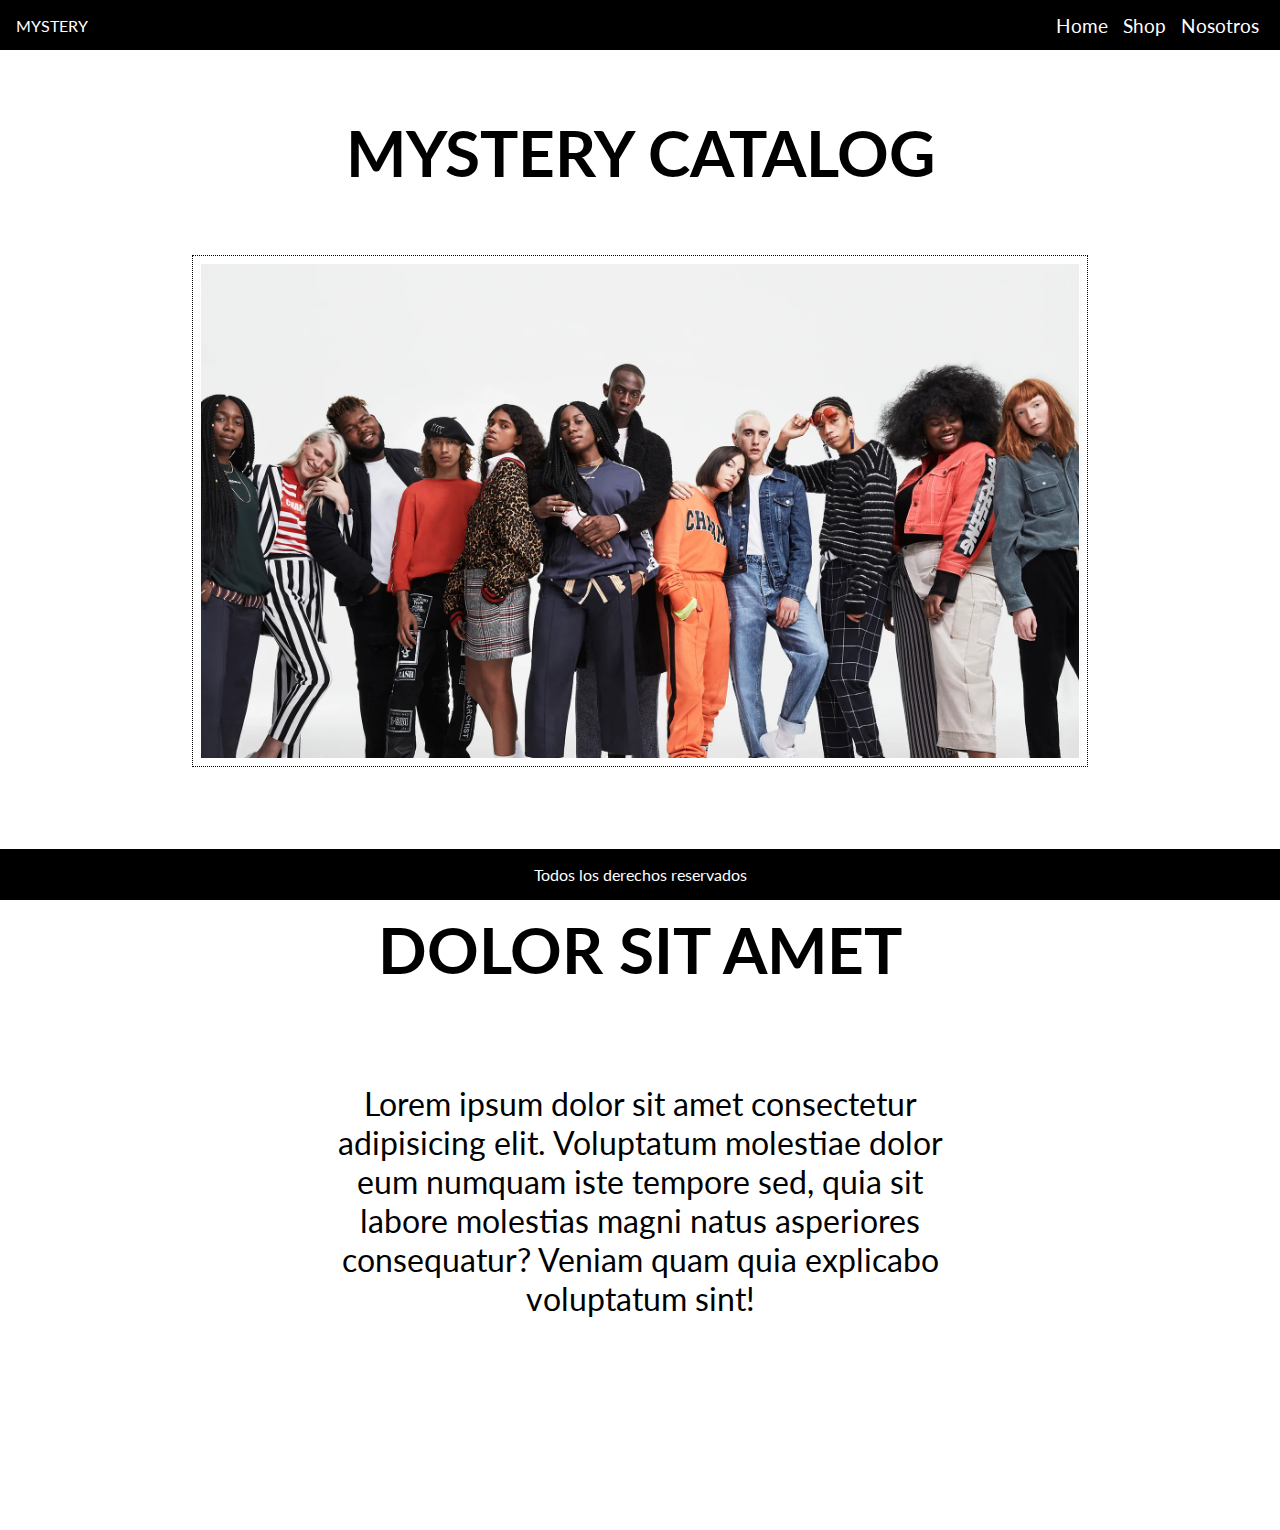
<file: aboutUs.html>
<!DOCTYPE html>
<html lang="es">
  <head>
    <meta charset="UTF-8" />
    <meta name="viewport" content="width=device-width, initial-scale=1.0" />
    <title>Sobre Nosotros</title>
    <link rel="stylesheet" href="style.css" />
  </head>
  <body>
    <header>
      <section class="top-nav">
        <div>MYSTERY</div>
        <input id="menu-toggle" type="checkbox" />
        <label class="menu-button-container" for="menu-toggle">
          <div class="menu-button"></div>
        </label>
        <ul class="menu">
          <li><a href="index.html">Home</a></li>
          <li><a href="catalog.html">Shop</a></li>
          <li><a href="aboutUs.html">Nosotros</a></li>
        </ul>
      </section>
    </header>

    <main>
      <div class="mainDigest">
        <h3>MYSTERY CATALOG</h3>
        <div class="digestImage">
          <img src="assets/img/aboutUs.jpg" alt="" />
        </div>
        <div class="digestText">
          <h3>
            LOREM IPSUM <br />
            DOLOR SIT AMET
          </h3>
          <p>
            Lorem ipsum dolor sit amet consectetur adipisicing elit. Voluptatum
            molestiae dolor eum numquam iste tempore sed, quia sit labore
            molestias magni natus asperiores consequatur? Veniam quam quia
            explicabo voluptatum sint!
          </p>
        </div>
      </div>
    </main>

    <footer>
      <p>Todos los derechos reservados</p>
    </footer>
  </body>
</html>
</file>
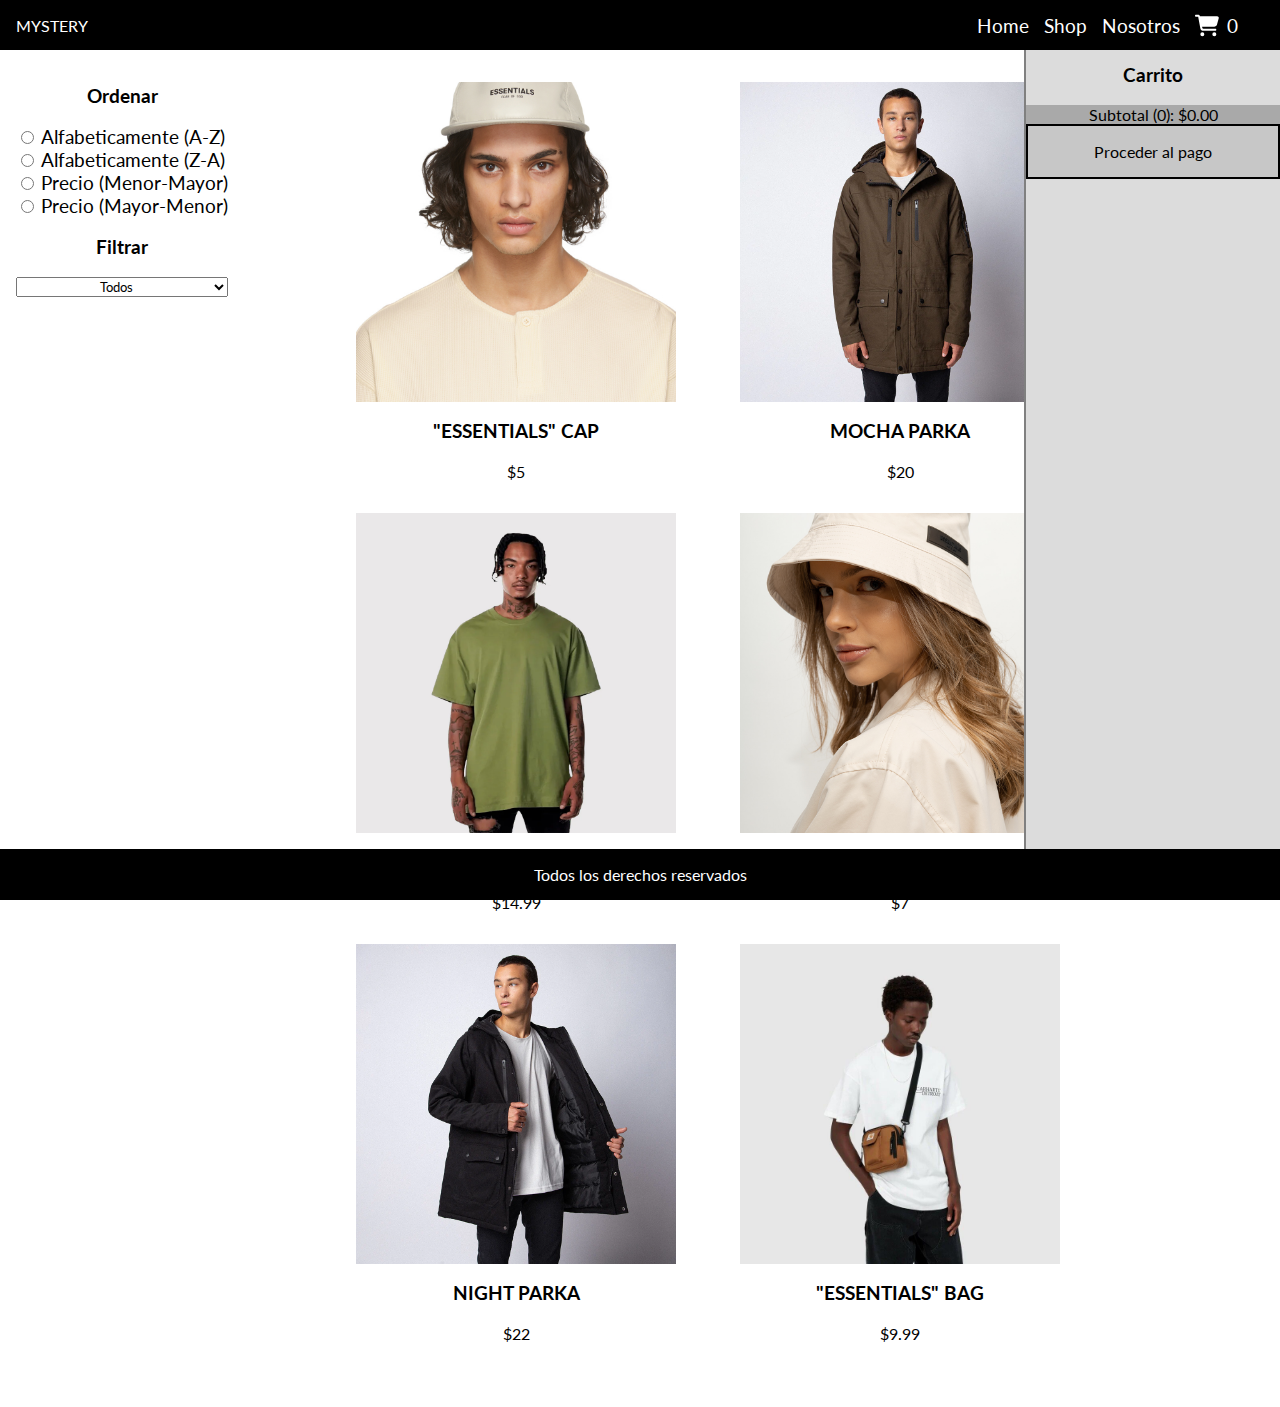
<file: catalog.html>
<!DOCTYPE html>
<html lang="es">
  <head>
    <meta charset="UTF-8" />
    <meta http-equiv="X-UA-Compatible" content="IE=edge" />
    <meta name="viewport" content="width=device-width, initial-scale=1.0" />
    <link rel="stylesheet" href="style.css" />
    <title>Catalogo</title>
  </head>

  <body>
    <header>
      <section class="top-nav">
        <div>MYSTERY</div>
        <input id="menu-toggle" type="checkbox" />
        <label class="menu-button-container" for="menu-toggle">
          <div class="menu-button"></div>
        </label>
        <ul class="menu">
          <li><a href="index.html">Home</a></li>
          <li><a href="catalog.html">Shop</a></li>
          <li><a href="aboutUs.html">Nosotros</a></li>
          <li>
            <div id="cartBtn" class="cartBtn">
              <img
                class="whiteFilter"
                src="assets/img/cart-shopping-solid.svg"
                alt="cart"
              />
              <span class="cartCount"></span>
            </div>
          </li>
        </ul>
      </section>
    </header>

    <main class="catalogMain">
      <section class="filtersSideBar">
        <div class="sort">
          <h3>Ordenar</h3>

          <div class="filter">
            <input type="radio" name="filter" id="alfabeticamenteAsc" />
            <span>Alfabeticamente (A-Z)</span>
          </div>

          <div class="filter">
            <input type="radio" name="filter" id="alfabeticamenteDesc" />
            <span>Alfabeticamente (Z-A)</span>
          </div>

          <div class="filter">
            <input type="radio" name="filter" id="precioAsc" />
            <span>Precio (Menor-Mayor)</span>
          </div>

          <div class="filter">
            <input type="radio" name="filter" id="precioDesc" />
            <span>Precio (Mayor-Menor)</span>
          </div>
        </div>

        <div class="filterSelect">
          <h3>Filtrar</h3>
          <select name="filter" id="filter">
            <option value="all">Todos</option>
            <option value="parka">Parkas</option>
            <option value="tshirt">T-Shirts</option>
            <option value="accesory">Accessorios</option>
          </select>
        </div>
      </section>

      <section class="productSection">
        <!--products will be rendered here-->
      </section>

      <section class="cart closeCart">
        <div class="cartBtnResponsive">
          <img src="assets/img/x-solid.svg" alt="Cerrar carrito" />
        </div>
        <h3>Carrito</h3>
        <div class="addedProducts">
          <!--cart items will be rendered here-->
        </div>
        <div class="subtotal"></div>
        <div class="checkout">
          <a>Proceder al pago</a>
        </div>
      </section>
    </main>

    <footer>
      <p>Todos los derechos reservados</p>
    </footer>
  </body>

  <script src="products.js"></script>
  <script src="index.js"></script>
</html>
</file>
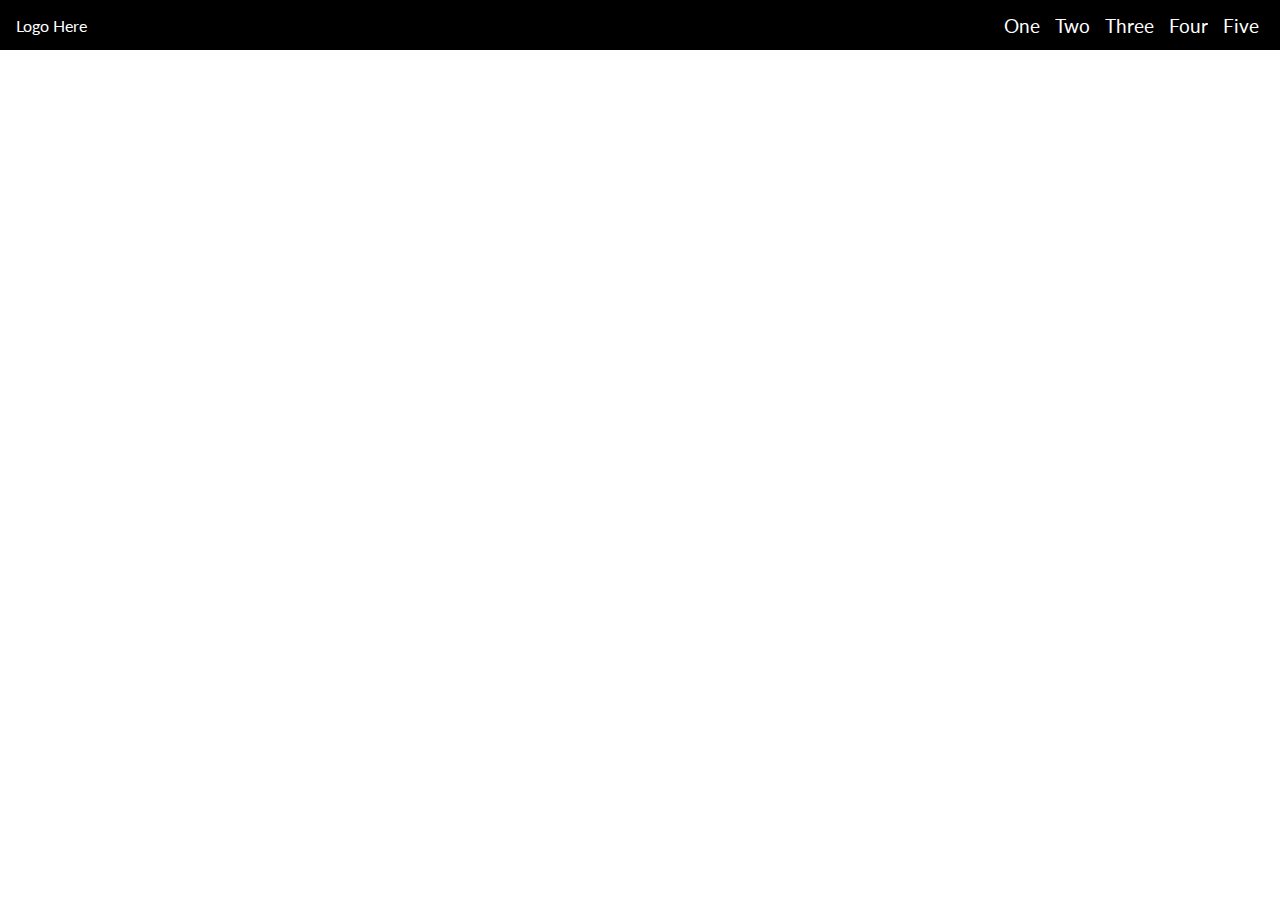
<file: test.html>
<!DOCTYPE html>
<html lang="en">
  <head>
    <meta charset="UTF-8" />
    <meta name="viewport" content="width=device-width, initial-scale=1.0" />
    <title>Document</title>
    <link rel="stylesheet" href="style.css" />
  </head>
  <body>
    <section class="top-nav">
      <div>Logo Here</div>
      <input id="menu-toggle" type="checkbox" />
      <label class="menu-button-container" for="menu-toggle">
        <div class="menu-button"></div>
      </label>
      <ul class="menu">
        <li>One</li>
        <li>Two</li>
        <li>Three</li>
        <li>Four</li>
        <li>Five</li>
      </ul>
    </section>
  </body>
</html>
</file>
<file: style.css>
@import url("https://fonts.googleapis.com/css2?family=Lato&display=swap");
html {
  box-sizing: border-box;
}

*,
*::before,
*::after {
  box-sizing: inherit;
  font-family: "Lato", sans-serif;
}

body {
  margin: 0;
  padding: 0;
}

.catalogCategories {
  display: flex;
  flex-flow: row nowrap;
  justify-content: center;
  position: fixed;
  height: 100vh;
}
.catalogCategories a {
  width: 100%;
  height: 100vh;
  overflow: hidden;
  text-decoration: none;
}
.catalogCategories a span {
  visibility: hidden;
  position: relative;
  bottom: 30%;
  font-size: 4rem;
  color: white;
  opacity: 0;
  transition: 0.7s ease;
  position: relative;
  display: block;
  text-align: center;
  pointer-events: none;
}
.catalogCategories a:hover span {
  visibility: visible;
  opacity: 1;
  transition: opacity 0.7s ease;
  transition-delay: 0.1s;
  background-color: rgba(0, 0, 0, 0.2);
}
.catalogCategories img {
  top: 0;
  left: 0;
  width: 100%;
  height: 100%;
  -o-object-fit: cover;
     object-fit: cover;
  transition: transform 1s ease, filter 0.1s linear;
}
.catalogCategories img:hover {
  transform: scale(1.2);
  transition: transform 1s ease, filter 0.1s linear;
  filter: blur(5px);
}

footer {
  background-color: black;
  color: white;
  display: flex;
  flex-direction: row;
  justify-content: space-evenly;
  align-items: center;
  bottom: 0;
  position: fixed;
  width: 100vw;
  z-index: 2;
}
footer p {
  font-family: "Lato", sans-serif;
}

.catalogMain {
  display: flex;
  flex-flow: row nowrap;
}

.filtersSideBar {
  margin: 1rem;
  width: -webkit-fill-available;
  width: -moz-available;
  width: fill-available;
  max-width: -moz-fit-content;
  max-width: fit-content;
  z-index: 1;
}
.filtersSideBar h3 {
  text-align: center;
}
.filtersSideBar div span {
  font-family: "Lato", sans-serif;
  font-size: 1.2rem;
}
.filtersSideBar .filterSelect {
  display: flex;
  flex-direction: column;
}
.filtersSideBar .filterSelect select {
  text-align: center;
}

.productSection {
  display: flex;
  flex-flow: row wrap;
  position: relative;
  z-index: 1;
  margin: 0 0 4rem 5rem;
}
.productSection .product .productAdd {
  max-height: 300px;
  margin: 2rem 2rem 5rem 2rem;
}
.productSection .product .productAdd:hover {
  cursor: pointer;
}
.productSection .product .productAdd img {
  width: 20rem;
  height: 20rem;
  -o-object-fit: cover;
     object-fit: cover;
}
.productSection .product .productAdd h3 {
  text-align: center;
}
.productSection .product .productAdd p {
  opacity: 0;
  background-color: black;
  color: white;
  max-width: 20rem;
  max-height: 20rem;
  margin-top: -1.4rem;
  height: -webkit-fill-available;
  height: -moz-available;
  height: fill-available;
  width: -webkit-fill-available;
  width: -moz-available;
  width: fill-available;
  text-align: center;
  vertical-align: center;
  transition: 0.7s ease;
}
.productSection .product .productAdd:hover p {
  opacity: 0.7;
  transition: 0.7s ease;
}
.productSection .product span {
  display: block;
  text-align: center;
}

.cart {
  position: fixed;
  max-width: 20vw;
  width: 100%;
  background-color: gainsboro;
  right: 0;
  top: 0;
  bottom: 0;
  overflow-y: scroll;
  padding-bottom: 10vh;
  border-left: gray 2px solid;
  z-index: 1;
}
.cart h3 {
  text-align: center;
  margin-top: 4rem;
}
.cart .cartBtnResponsive {
  text-align: center;
  margin-top: 3rem;
  display: none;
}
.cart div div div h3 {
  margin-top: 1rem;
}
.cart .subtotal {
  text-align: center;
  background-color: darkgray;
}
.cart .checkout a {
  color: #000000;
  background-color: rgb(199, 199, 199);
  border: solid black 2px;
  text-align: center;
  display: block;
  padding: 1rem;
  cursor: pointer;
}
.cart .checkout a:hover {
  background-color: white;
}

.cartProduct {
  border-top: 2px solid gray;
}
.cartProduct span {
  display: flex;
  justify-content: center;
  margin-bottom: 1rem;
}
.cartProduct span p {
  padding-left: 1.5rem;
}
.cartProduct span img {
  max-width: 1.2rem;
  margin-left: 0.5rem;
  cursor: pointer;
}
.cartProduct span.changeQuantity {
  display: flex;
  justify-content: center;
  gap: 15%;
}
.cartProduct span.changeQuantity .btn {
  cursor: pointer;
}
.cartProduct div img {
  width: -webkit-fill-available;
  width: -moz-available;
  width: fill-available;
}
.cartProduct div p {
  text-align: center;
  color: red;
  font-weight: 600;
  cursor: pointer;
}
.cartProduct div p:hover {
  text-decoration: underline;
}
.cartProduct .stockAlert {
  text-align: center;
  margin-bottom: 0.3rem;
}
.cartProduct .hidden {
  display: none;
}

.product.hidden {
  display: none;
}

.cart.closeCart {
  animation-name: slideInLeft;
  animation-duration: 1s;
  animation-fill-mode: both;
  transition: top ease 0.3s, transform ease 0.3s 0.3s;
}

.cart.openCart {
  animation-name: slideInRight;
  animation-duration: 1s;
  animation-fill-mode: both;
  transition: top ease 0.3s, transform ease 0.3s 0.3s;
}

@keyframes slideInRight {
  0% {
    transform: translateX(100%);
  }
  100% {
    transform: translateX(0);
    visibility: visible;
  }
}
@keyframes slideInLeft {
  0% {
    transform: translateX(0);
  }
  100% {
    transform: translateX(100%);
    visibility: hidden;
  }
}
@media only screen and (max-width: 900px) {
  .catalogMain,
  .productSection {
    flex-flow: column nowrap;
    justify-content: center;
    align-items: center;
  }
  .catalogMain .cart div.cartBtnResponsive {
    display: block;
    width: 2rem;
    margin: 2rem auto;
    margin-top: 6rem;
  }
  .productSection,
  .filtersSideBar {
    margin-left: 0;
    position: relative;
  }
  .cart {
    right: inherit;
    max-width: 100%;
  }
}
.whiteFilter {
  filter: invert(100%) sepia(0%) saturate(4739%) hue-rotate(1deg) brightness(134%) contrast(106%);
}

.top-nav {
  display: flex;
  flex-direction: row;
  align-items: center;
  justify-content: space-between;
  background-color: black;
  color: #fff;
  height: 50px;
  padding: 1em;
  position: relative;
  z-index: 2;
}

#cartBtn {
  display: flex;
  width: 3rem;
  margin-right: 1rem;
  cursor: pointer;
}
#cartBtn img {
  width: 1.5rem;
  margin-right: 0.5rem;
}

.menu {
  display: flex;
  flex-direction: row;
  list-style-type: none;
  margin: 0;
  padding: 0;
  z-index: 1;
}

.menu > li {
  margin: 0 1rem;
  overflow: hidden;
  vertical-align: middle;
}
.menu > li a,
.menu > li a:visited {
  text-decoration: none;
  color: white;
}
.menu > li a:hover,
.menu > li a:visited:hover {
  background-color: gray;
}

.menu-button-container {
  display: none;
  height: 100%;
  width: 30px;
  cursor: pointer;
  flex-direction: column;
  justify-content: center;
  align-items: center;
}

#menu-toggle {
  display: none;
}

.menu-button,
.menu-button::before,
.menu-button::after {
  display: block;
  background-color: #fff;
  position: absolute;
  height: 4px;
  width: 30px;
  transition: transform 400ms cubic-bezier(0.23, 1, 0.32, 1);
  border-radius: 2px;
}

.menu-button::before {
  content: "";
  margin-top: -8px;
}

.menu-button::after {
  content: "";
  margin-top: 8px;
}

#menu-toggle:checked + .menu-button-container .menu-button::before {
  margin-top: 0px;
  transform: rotate(405deg);
}

#menu-toggle:checked + .menu-button-container .menu-button {
  background: rgba(255, 255, 255, 0);
}

#menu-toggle:checked + .menu-button-container .menu-button::after {
  margin-top: 0px;
  transform: rotate(-405deg);
}

@media (max-width: 600px) {
  .menu-button-container {
    display: flex;
  }
  .menu {
    position: absolute;
    top: 0;
    margin-top: 50px;
    left: 0;
    flex-direction: column;
    width: 100%;
    justify-content: center;
    align-items: center;
  }
  #menu-toggle ~ .menu li {
    height: 0;
    margin: 0;
    padding: 0;
    border: 0;
    transition: height 400ms cubic-bezier(0.23, 1, 0.32, 1);
  }
  #menu-toggle:checked ~ .menu li {
    border: 1px solid #333;
    height: 2.5em;
    padding: 0.5em;
    transition: height 400ms cubic-bezier(0.23, 1, 0.32, 1);
  }
  .menu > li {
    display: flex;
    justify-content: center;
    margin: 0;
    padding: 0.5em 0;
    width: 100%;
    color: white;
    background-color: #222;
  }
  .menu > li:not(:last-child) {
    border-bottom: 1px solid #444;
  }
  .mainDigest p {
    font-size: 3rem;
  }
  .mainDigest h3 {
    font-size: 6vw;
  }
}
@media (min-width: 600px) {
  .menu > li {
    margin: 5px;
    margin-left: 10px;
    font-size: 1.2em;
    transition: 500ms;
  }
  .menu > li:hover {
    padding: 0px 15px;
    transition: 500ms;
    transform: translateY(0px);
  }
}
@media (max-width: 600px) {
  .catalogCategories {
    flex-wrap: wrap;
    overflow: scroll;
  }
  .catalogCategories a span {
    visibility: visible;
    opacity: 1;
    background-color: rgba(0, 0, 0, 0.2);
    font-size: 2rem;
  }
}
.mainDigest {
  display: flex;
  flex-direction: column;
  justify-content: center;
  align-items: center;
}
.mainDigest h3 {
  font-size: 5vw;
  text-align: center;
}
.mainDigest .digestText {
  display: flex;
  flex-direction: column;
  align-items: center;
  margin-bottom: 20vh;
}
.mainDigest p {
  text-align: center;
  font-size: 2.5vw;
  max-width: 50%;
}
.mainDigest .digestImage {
  overflow: hidden;
}
.mainDigest .digestImage img {
  width: 70vw;
  height: 100%;
  -o-object-fit: cover;
     object-fit: cover;
  border: 1px dotted;
  padding: 0.5rem;
}/*# sourceMappingURL=style.css.map */
</file>
